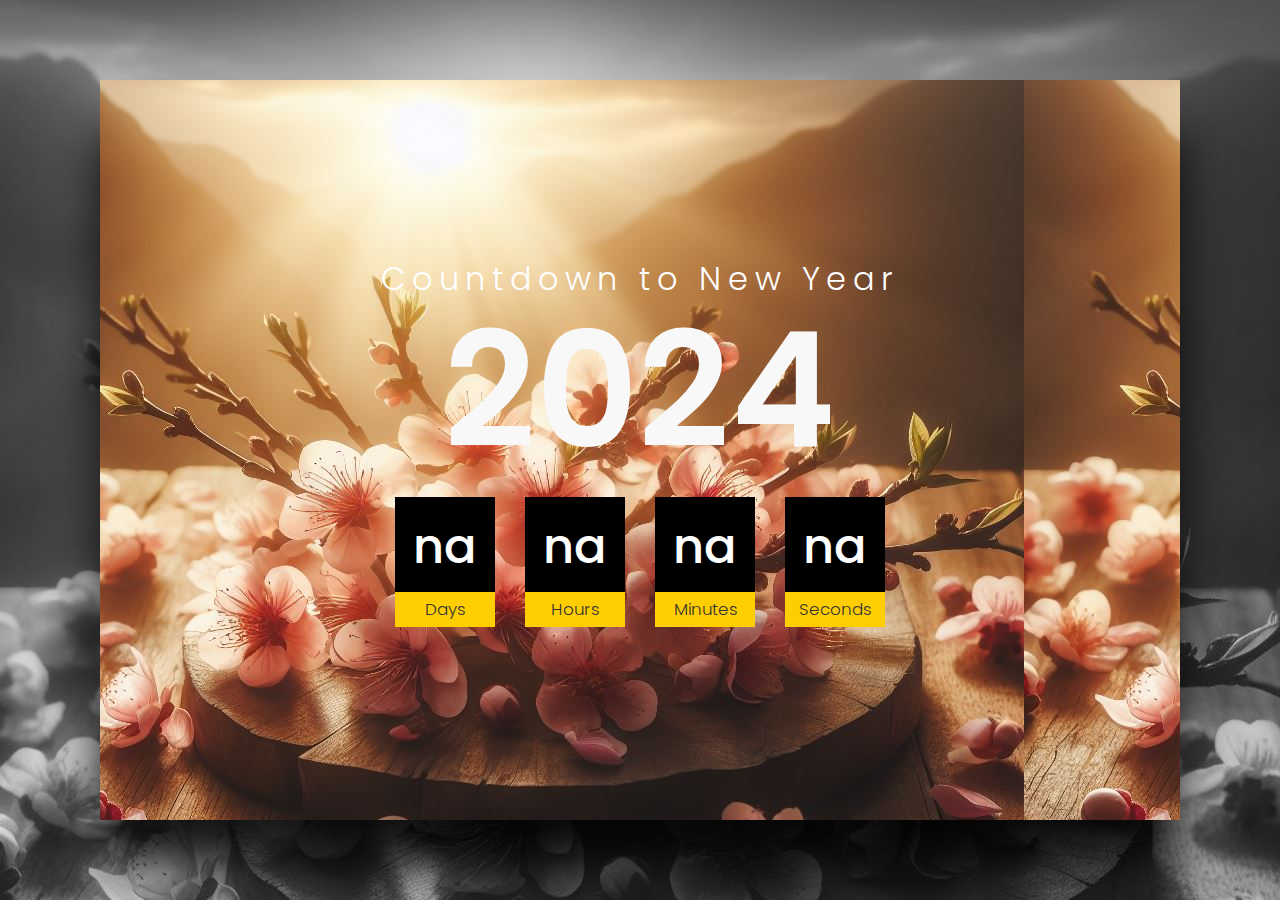
<file: tw/index.html>
<!doctype html>
<html lang="en">
<head>
    <meta charset="UTF-8">
    <meta name="viewport"
          content="width=device-width, user-scalable=no, initial-scale=1.0, maximum-scale=1.0, minimum-scale=1.0">
    <meta http-equiv="X-UA-Compatible" content="ie=edge">
    <title>Count Down</title>
    <style>
        @import url("https://fonts.googleapis.com/css2?family=Poppins:ital,wght@0,100;0,300;0,400;0,500;0,600;0,900;1,100&display=swap");

        * {
            margin: 0;
            padding: 0;
            font-family: "Poppins", sans-serif;
        }

        body {
            background: #000
            /*url(https://i.pinimg.com/originals/57/b4/ff/57b4ff642fa53dfd11136f2e1a8f4439.png?auto=compress&cs=tinysrgb&dpr=2&h=750&w=1260);*/
            url(OIG.BpHVhfVrkmJ.UMCdWGk6.jpg?auto=compress&cs=tinysrgb&dpr=2&h=750&w=1260);
            no-repeat center center fixed;
            background-size: cover;
            background-attachment: fixed;
            background-blend-mode: luminosity;
        }

        /*Make a square*/
        .container {
            position: absolute;
            top: 80px;
            left: 100px;
            right: 100px;
            bottom: 80px;
            /*background: url(https://i.pinimg.com/originals/57/b4/ff/57b4ff642fa53dfd11136f2e1a8f4439.png?auto=compress&cs=tinysrgb&dpr=2&h=750&w=1260);*/
            background: url(OIG.BpHVhfVrkmJ.UMCdWGk6.jpg?auto=compress&cs=tinysrgb&dpr=2&h=750&w=1260);
            background-attachment: fixed;
            display: flex;
            justify-content: center;
            align-items: center;
            flex-direction: column;
            box-shadow: 0 50px 50px rgba(0, 0, 0, 0.9), 0 0 0 100px rgba(0, 0, 0, 0.1);
        }

        .container h2 {
            text-align: center;
            font-size: 10em;
            font-weight: 600;
            line-height: 0.7em;
            color: #f8f8f8;
            margin-top: -80px;
        }

        .container h2 span {
            display: block;
            font-weight: 300;
            letter-spacing: 6px;
            font-size: 0.2em;
            color: #fff;
        }

        .countdown {
            display: flex;
            margin-top: 50px;
        }

        .countdown div {
            position: relative;
            width: 100px;
            height: 100px;
            line-height: 100px;
            text-align: center;
            background: #000000;
            color: #fff;
            margin: 0 15px;
            font-size: 3em;
            font-weight: 500;
        }

        .countdown div:before {
            content: "";
            position: absolute;
            bottom: -30px;
            left: 0;
            width: 100%;
            height: 35px;
            background: #ffce00;
            color: #333;
            font-size: 0.35em;
            line-height: 35px;
            font-weight: 300;
        }

        .countdown div#day:before {
            content: "Days";
        }

        .countdown div#hour:before {
            content: "Hours";
        }

        .countdown div#minute:before {
            content: "Minutes";
        }

        .countdown div#second:before {
            content: "Seconds";
        }

    </style>
</head>
<body>
<div class="container">

    <h2><span>Countdown to New Year</span>2024</h2>

    <div class="countdown">
        <div id="day">na</div>
        <div id="hour">na</div>
        <div id="minute">na</div>
        <div id="second">na</div>
    </div>

</div>
<script>
    var countDate = new Date("Feb 10, 2024 00:00:00").getTime();

    function newYear() {
        var now = new Date().getTime();
        gap = countDate - now;

        var second = 1000;
        var minute = second * 60;
        var hour = minute * 60;
        var day = hour * 24;

        var d = Math.floor(gap / day);
        var h = Math.floor((gap % day) / hour);
        var m = Math.floor((gap % hour) / minute);
        var s = Math.floor((gap % minute) / second);

        document.getElementById("day").innerText = d;
        document.getElementById("hour").innerText = h;
        document.getElementById("minute").innerText = m;
        document.getElementById("second").innerText = s;
    }

    setInterval(function () {
        newYear();
    }, 1000);

</script>
</body>
</html>
</file>
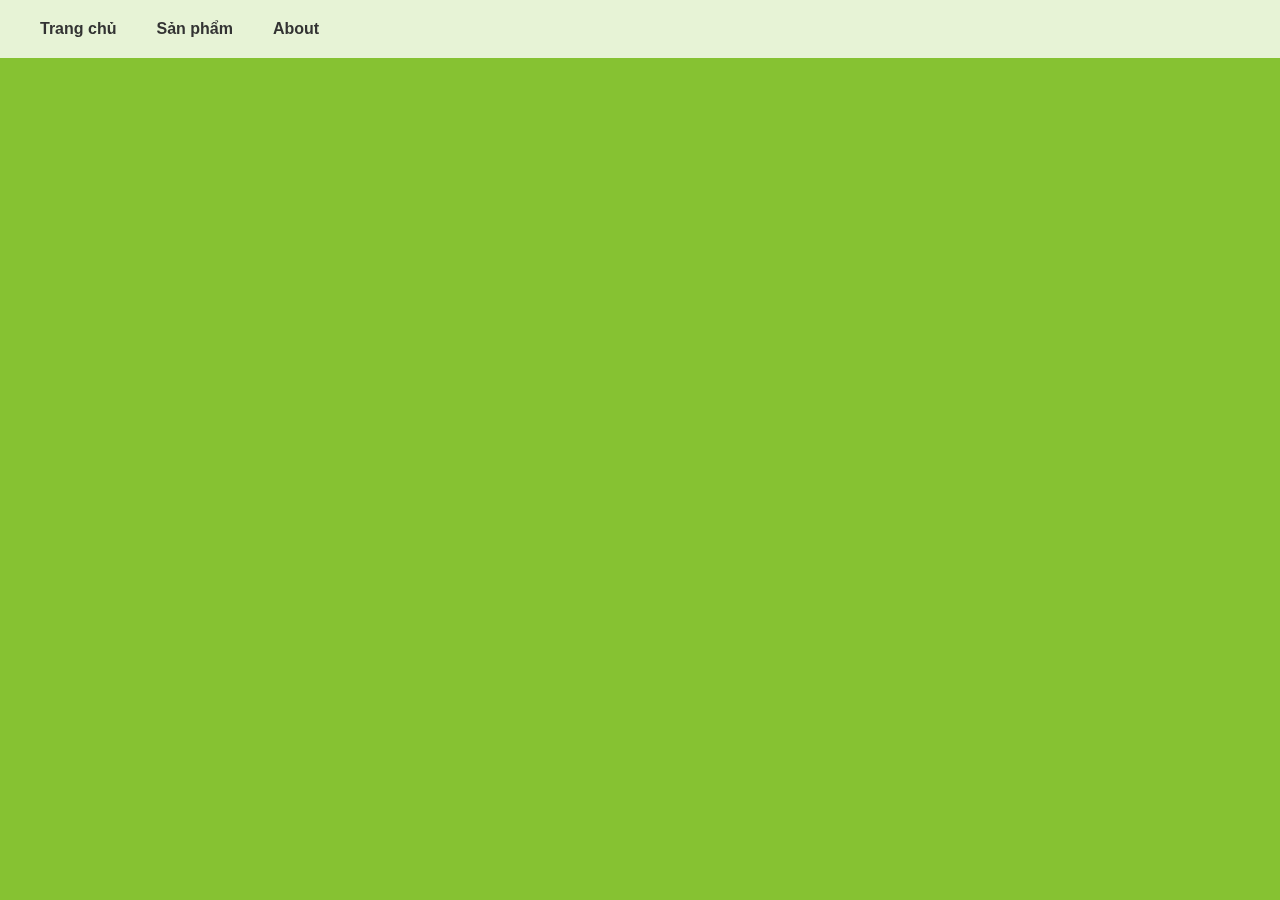
<file: tw/index1.html>
<!DOCTYPE html>
<html lang="en">
<head>
    <meta charset="UTF-8">
    <meta name="viewport" content="width=device-width, initial-scale=1.0">
    <link rel="stylesheet" href="styles.css">
    <title>Trang chủ</title>
</head>
<body>
    <header>
        <nav class="menu">
            <div class="toggle" onclick="toggleMenu()">&#9776;</div>
            <ul id="menu">
                <li><a href="index.html">Trang chủ</a></li>
                <li><a href="product.html">Sản phẩm</a></li>
                <li><a href="about.html">About</a></li>
            </ul>
        </nav>
    </header>

    <main class="container">
        <div class="content">
            <h1>Xin chào!</h1>
            <p>Chào mừng bạn đến với trang chủ của chúng tôi.</p>
        </div>
        <div id="canvas-container">
            <canvas id="canvas"></canvas>
        </div>
    </main>

    <script src="script.js"></script>
</body>
</html>
</file>
<file: tw/styles.css>
body {
    background-image: url('summer.jpg');
    background-size: cover;
    background-repeat: no-repeat;
    background-attachment: fixed;
    margin: 0;
    font-family: Arial, sans-serif;
}

header {
    background-color: rgba(255, 255, 255, 0.8);
    padding: 20px;
    position: fixed;
    width: 100%;
    z-index: 1;
}

.menu {
    display: flex;
    align-items: center;
    justify-content: space-between;
}

.toggle {
    font-size: 24px;
    cursor: pointer;
    display: none;
}

ul {
    list-style-type: none;
    display: flex;
    align-items: center;
    margin: 0;
    padding: 0;
}

li {
    margin: 0 20px;
}

a {
    text-decoration: none;
    color: #333;
    font-weight: bold;
}

.container {
    display: flex;
    align-items: center;
    justify-content: center;
    height: calc(100vh - 80px);
    padding: 0 20px;
}

.content {
    text-align: center;
    color: #333;
}

#canvas-container {
    position: absolute;
    top: 0;
    left: 0;
    width: 100%;
    height: 100%;
    overflow: hidden;
}

canvas {
    display: block;
}

.show {
    display: block !important;
}

@media (max-width: 768px) {
    .toggle {
        display: block;
    }

    ul {
        display: none;
        flex-direction: column;
        background-color: rgba(255, 255, 255, 0.8);
        position: absolute;
        top: 80px;
        left: 0;
        width: 100%;
        text-align: center;
        box-shadow: 0px 2px 5px rgba(0, 0, 0, 0.1);
    }

    li {
        margin: 0;
        padding: 10px 0;
    }
}
</file>
